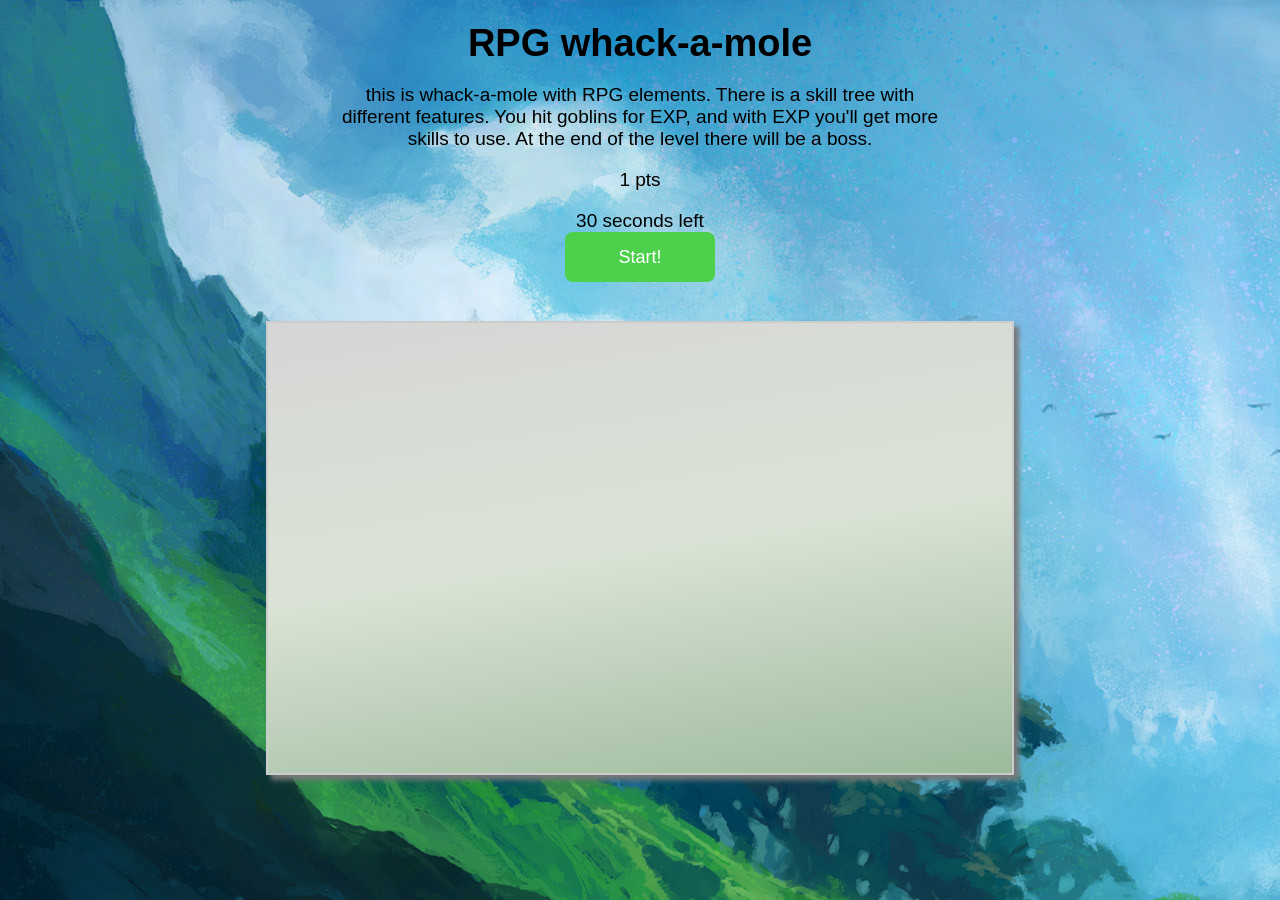
<file: project2/index.html>
<!DOCTYPE html>
<html>
  <head>

    <title>RPG whack-a-mole</title>
    <link href="css/game.css" rel="stylesheet" />
    <meta charset ="utf-8">
     
  </head>
  <body>

   <div id="wrapper">   
	<div id="content">
        <div id="leftside" class="col1">
            <h1>RPG whack-a-mole</h1>
		
            <p id="directions">
              this is whack-a-mole with rpg elements there is a skill tree with different features and a skill tree you hit goblins for exp and with exp 
              and with exp youll get more skills to use and at the end of the level there will be a boss
            
            </p>
           
            <p><span id="score">0 pts</span></p>
            <div class="timer-display">30 seconds left</div>
            
            <button type="button" id="start_button">Start!</button>    
            <p id = name></p>    

            
        </div>

		 
		<div id="gamespace">
      
		
      
		</div>
		
	</div><!--ends content div -->
       
</div>

<script src="css/jquery-3.3.1.min.js"></script>
<script src="js/script.js"></script>
  </body>
</html>
<!-- 10/28/21 -->
</file>
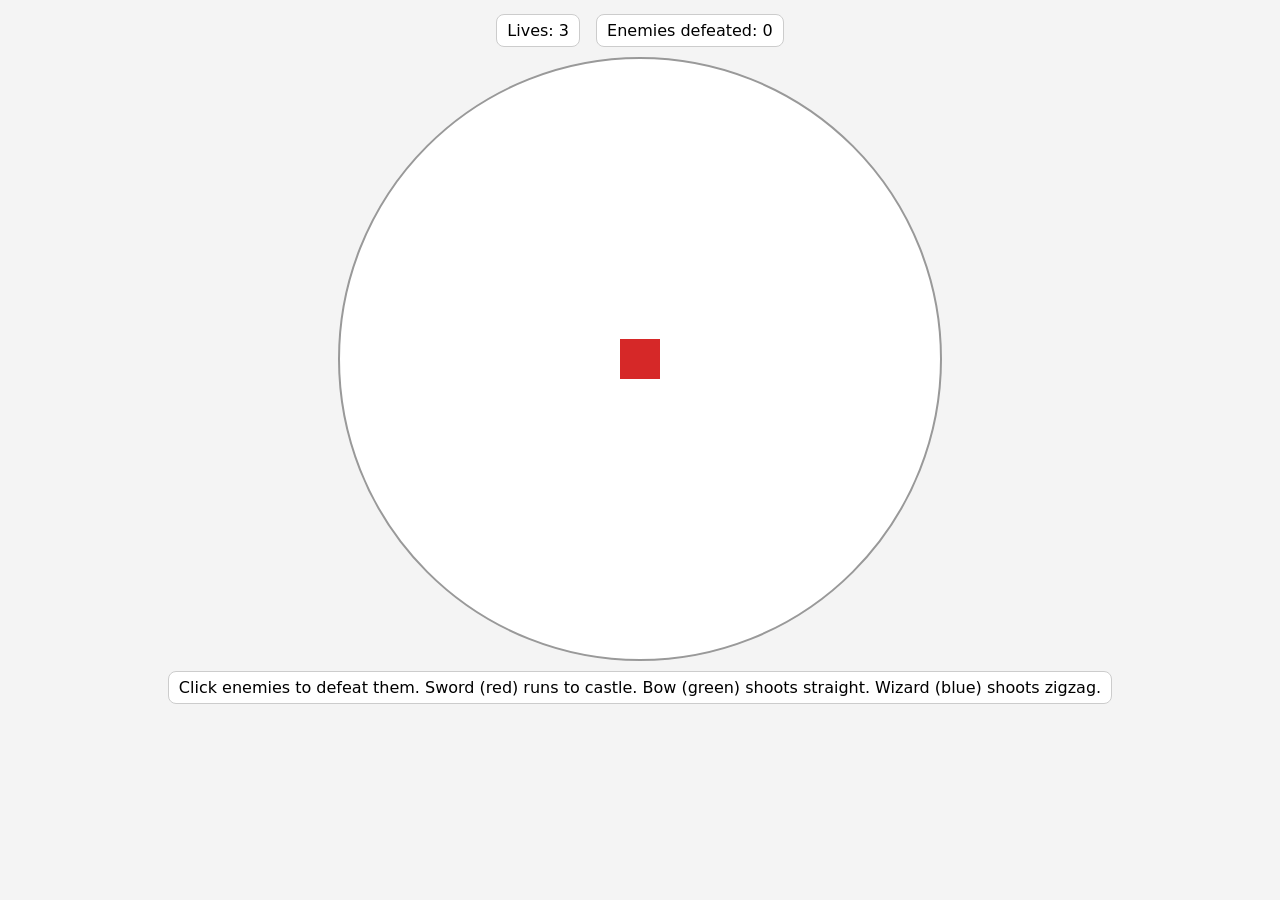
<file: project2/whak.html>
<!DOCTYPE html>
<html lang="en">
<head>
  <meta charset="UTF-8"/>
  <meta name="viewport" content="width=device-width, initial-scale=1.0"/>
  <title>whackamole</title>
  <style>
    html, body { margin:0; height:100%; background:#f4f4f4; font-family:system-ui, Arial; }
    .wrap { display:flex; flex-direction:column; align-items:center; gap:10px; padding:14px; }

    /* HUD */
    .hud { display:flex; gap:16px; align-items:center; }
    .pill { background:#fff; border:1px solid #ccc; padding:6px 10px; border-radius:8px; }

    /* Circle game area */
    #game {
      position:relative;
      width:600px; height:600px;
      border-radius:50%;
      background:#ffffff;
      border:2px solid #999;
      overflow:hidden;           /* clip to circle */
      touch-action:none;
      user-select:none;
    }

    /* Centered castle (red square) */
    #castle {
      position:absolute;
      width:40px; height:40px;
      background:#d62828;        /* red */
      left:50%; top:50%;
      transform:translate(-50%,-50%);
    }

    /* Enemies are triangles via clip-path */
    .enemy {
      position:absolute;
      width:28px; height:28px;
      clip-path: polygon(50% 0%, 0% 100%, 100% 100%);
      cursor:pointer;
    }
    .enemy.sword { background:#d62828; }  /* red */
    .enemy.bow   { background:#2a9d8f; }  /* green */
    .enemy.wiz   { background:#277da1; }  /* blue */

    /* Projectiles */
    .arrow {
      position:absolute;
      width:14px; height:3px;
      background:#444;           /* neutral arrow color */
    }

    /* Wizard zigzag "beam" segments (small blue squares) */
    .beam-seg {
      position:absolute;
      width:6px; height:6px;
      background:#277da1;        /* blue to match wizard */
    }

    /* Overlay for Game Over */
    #overlay {
      position:absolute; inset:0;
      display:none; place-items:center;
      background:#00000080; color:#fff;
      text-align:center;
    }
    #overlay .card {
      background:#222; border:1px solid #444; padding:16px 20px; border-radius:10px;
    }
    #overlay h2 { margin:0 0 8px 0; font-size:20px; }
    #overlay p { margin:6px 0 12px 0; }
    button { padding:8px 12px; border:1px solid #aaa; background:#fff; border-radius:6px; cursor:pointer; }
  </style>
</head>
<body>
  <div class="wrap">
    <div class="hud">
      <div class="pill">Lives: <span id="lives">3</span></div>
      <div class="pill">Enemies defeated: <span id="kills">0</span></div>
    </div>

    <div id="game" aria-label="Circular Game Area">
      <div id="castle" aria-label="Castle"></div>

      <div id="overlay">
        <div class="card">
          <h2>Game Over</h2>
          <p>You ran out of lives.</p>
          <button id="restart">Restart</button>
        </div>
      </div>
    </div>

    <div class="pill">Click enemies to defeat them. Sword (red) runs to castle. Bow (green) shoots straight. Wizard (blue) shoots zigzag.</div>
  </div>

  <!-- jQuery -->
  <script src="https://code.jquery.com/jquery-3.7.1.min.js"></script>

<script>
  // Circle Defense — minimal, clear comments

  $(function () {
    // ----- DOM handles -----
    const $game = $('#game');
    const $lives = $('#lives');
    const $kills = $('#kills');
    const $overlay = $('#overlay');
    const $restart = $('#restart');

    // ----- Geometry / arena -----
    const G_W = $game.width();
    const G_H = $game.height();
    const CX = G_W / 2;                    // arena center X
    const CY = G_H / 2;                    // arena center Y
    const RADIUS = G_W / 2;                // circular arena radius (game is square)
    const CASTLE_SIZE = 40;
    const CASTLE = {                       // castle is an AABB at the center
      x: CX - CASTLE_SIZE / 2,
      y: CY - CASTLE_SIZE / 2,
      w: CASTLE_SIZE,
      h: CASTLE_SIZE
    };

    // ----- Tuning -----
    const ENEMY_SIZE = 28;
    const MIN_SPAWN_RADIUS = 140;          // enemies spawn at least this far from the center
    const SPAWN_INTERVAL_MS = 900;
    const SWORD_SPEED = 80;                // “sword” enemies move toward the castle
    const BOW_COOLDOWN = 1600;             // “bow” enemies fire straight arrows on cooldown
    const WIZ_COOLDOWN = 2000;             // “wiz” enemies fire zig-zag beams on cooldown
    const ARROW_SPEED = 220;
    const BEAM_SPEED = 200;
    const ZIG_STEP = 20;                   // zig-zag flip distance along path
    const ZIG_AMPLITUDE = 16;              // zig-zag perpendicular offset

    // ----- Game state -----
    let running = true;
    let lives = 10;
    let kills = 0;

    let enemies = [];  // { $el, type, x,y,w,h, vx,vy, lastShot }
    let arrows = [];   // { $el, x,y,w,h, vx,vy }
    let beams = [];    // { origin:{x,y}, dir:{x,y}, perp:{x,y}, segs:[{ $el,x,y }], headDist, totalDist }

    let lastSpawn = performance.now();
    let lastTime = performance.now();

    // ----- Utilities -----
    const rand = (min, max) => Math.random() * (max - min) + min;

    function insideCircle(x, y) {
      const dx = x - CX, dy = y - CY;
      return dx * dx + dy * dy <= (RADIUS - 2) * (RADIUS - 2);
    }

    function spawnPos() {
      // Uniform angle; radius clamped so enemies spawn inside arena but not too close to center
      const r = rand(MIN_SPAWN_RADIUS, RADIUS - ENEMY_SIZE);
      const theta = rand(0, Math.PI * 2);
      const xCenter = CX + r * Math.cos(theta);
      const yCenter = CY + r * Math.sin(theta);
      return {
        x: Math.round(xCenter - ENEMY_SIZE / 2),
        y: Math.round(yCenter - ENEMY_SIZE / 2)
      };
    }

    function norm(x, y) {
      const m = Math.hypot(x, y) || 1;
      return { x: x / m, y: y / m };
    }

    function aabbOverlap(a, b) {
      return !(
        a.x + a.w < b.x ||
        a.x > b.x + b.w ||
        a.y + a.h < b.y ||
        a.y > b.y + b.h
      );
    }

    function clampToCircle(obj) {
      // Keeps an AABB centered within the circular arena
      const cx = obj.x + obj.w / 2, cy = obj.y + obj.h / 2;
      const dx = cx - CX, dy = cy - CY;
      const dist = Math.hypot(dx, dy);
      const maxDist = RADIUS - Math.max(obj.w, obj.h) / 2 - 1;
      if (dist > maxDist) {
        const k = maxDist / dist;
        const nx = CX + dx * k, ny = CY + dy * k;
        obj.x = Math.round(nx - obj.w / 2);
        obj.y = Math.round(ny - obj.h / 2);
      }
    }

    // ----- Spawning -----
    function spawnEnemy() {
      const r = Math.random();
      const type = r < 1 / 3 ? 'sword' : (r < 2 / 3 ? 'bow' : 'wiz');
      const pos = spawnPos();

      const $el = $('<div class="enemy"/>').addClass(type).appendTo($game);
      $el.css({ left: pos.x + 'px', top: pos.y + 'px' });

      const e = {
        $el, type,
        x: pos.x, y: pos.y, w: ENEMY_SIZE, h: ENEMY_SIZE,
      
      
      }}})

</script>

</body>
</html>
</file>
<file: project2/css/game.css>
html, body {
	
	margin: 0 auto;
	font-family: sans-serif;
	font-size: 19px;
    background-attachment: fixed; 
    background-image: url("../img/back.jpg")
}
	
h1 {
	margin: 2px;
    text-align: center;
}
	
button {
    padding: 8px;
   }

#content {
	padding: 20px;
	display:flex;
    flex-wrap:wrap;

}
	
#mainClick {
    width: 50%;

}
#gamespace {
	margin: 20px;
    height: 450px;
	background-color: #FFF;
	border: 2px solid #CCC; 
    box-shadow: 5px 5px 5px #777777 ;
    float: right;
    width: 60%; 
    margin-left: auto;
    margin-right: auto;
    background: linear-gradient(171deg, rgba(214, 214, 214, 1) 0%, rgba(218, 227, 213, 1) 50%, rgba(156, 186, 156, 1) 100%);
    cursor: url(../img/shank.png),auto;
  

}


.col1{
    text-align:center;
    width: 550px;
    min-width: 400px;
}


@media only screen and (max-width: 900px){
    #content{
        display: inline-block;
    }
    .col1{
        margin:0 auto;
    }
}

#direction {
    text-align: center;
    font-size: 19px;
}
#leftside{
  width: 50%; 
  margin-left: auto;
  margin-right: auto;
 
}
</file>
